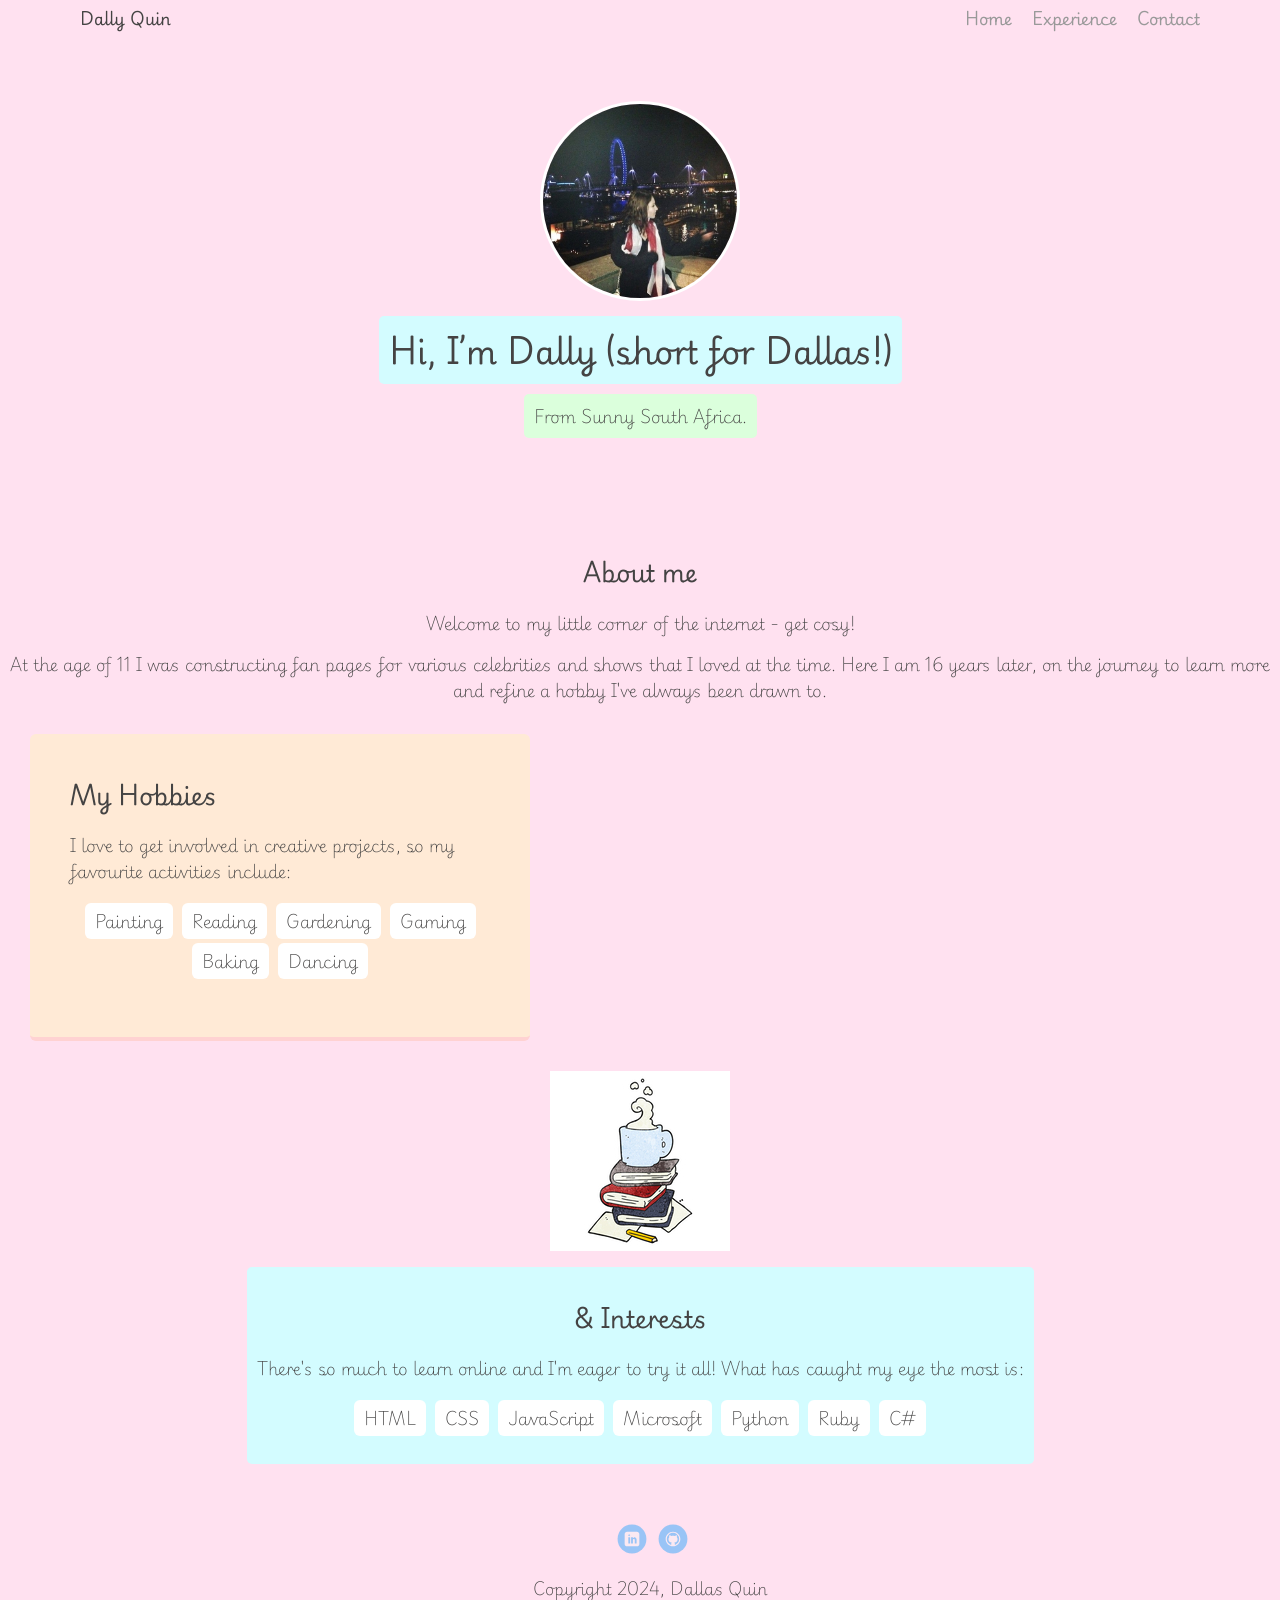
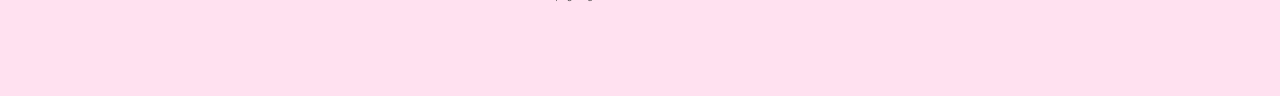
<file: index.html>
<!doctype html>
<html lang="en">
<head>
  <meta charset="utf-8">
  <title>Dally Quin's Profile</title>
  <meta name="viewport" content="width=device-width, initial-scale=1.0">
  <link rel="stylesheet" href="styles.css">
  <link rel="preconnect" href="https://fonts.googleapis.com">
    <link rel="preconnect" href="https://fonts.gstatic.com" crossorigin>
    <link href="https://fonts.googleapis.com/css2?family=Playwrite+IT+Moderna&display=swap" rel="stylesheet">
    </head>
  <body>

    <nav>
        <ul class="nav">
          <li class="name">Dally Quin</li>
          <li><a href="./index.html">Home</a></li>
          <li><a href="./experience.html">Experience</a></li>
          <li><a href="./contact.html">Contact</a></li>
        </ul>
      </nav>

    <header class="introduction">
      <img src="images/me.jpg" alt="Picture of girl with London skyline in the background" class="profile-image">
      <h1 class="tag">Hi, I’m Dally (short for Dallas!)</h1>
      <p class="tag location">From Sunny South Africa.</p>
    </header>

    <main class="section">
      <article>
        <h2>About me</h2>
        <p>Welcome to my little corner of the internet - get cosy!</p>
        <p>At the age of 11 I was constructing fan pages for various celebrities and shows that I loved at the time. Here I am 16 years later, on the journey to learn more and refine a hobby I've always been drawn to.</p>
      </article> 

      <div class="article">
        <h2>My Hobbies</h2>
        <p>I love to get involved in creative projects, so my favourite activities include:</p>
        <ul class="skills">
          <li>Painting</li>
          <li>Reading</li>
          <li>Gardening</li>
          <li>Gaming</li>
          <li>Baking</li>
          <li>Dancing</li>
        </ul>
        </div>

<aside>
  <img src="images/coffee.jpg" alt="Picture of steamy coffee on top of a stack of books" class="hobbies-image">
    <!-- Image found from: https://www.123rf.com/photo_53874394_freehand-textured-cartoon-books-and-coffee-cup.html -->
</aside>

      <div class="tag name">
        <h2>&amp; Interests</h2>
        <p>There's so much to learn online and I'm eager to try it all! What has caught my eye the most is:</p>
        <ul class="skills">
          <li>HTML</li>
          <li>CSS</li>
          <li>JavaScript</li>
          <li>Microsoft</li>
          <li>Python</li>
          <li>Ruby</li>
          <li>C#</li>
        </ul>
        </div> 

    </main>
    <footer>
      <ul>
        <li><a href="https://www.linkedin.com/in/dallas-quin-01b901161/" class="social linkedin">LinkedIn</a></li>
        <li><a href="https://github.com/dallyq" class="social github">Github</a></li>
      </ul>
      <p class="copyright">Copyright 2024, Dallas Quin</p>
    </footer>
  </body>
  </html>
</file>
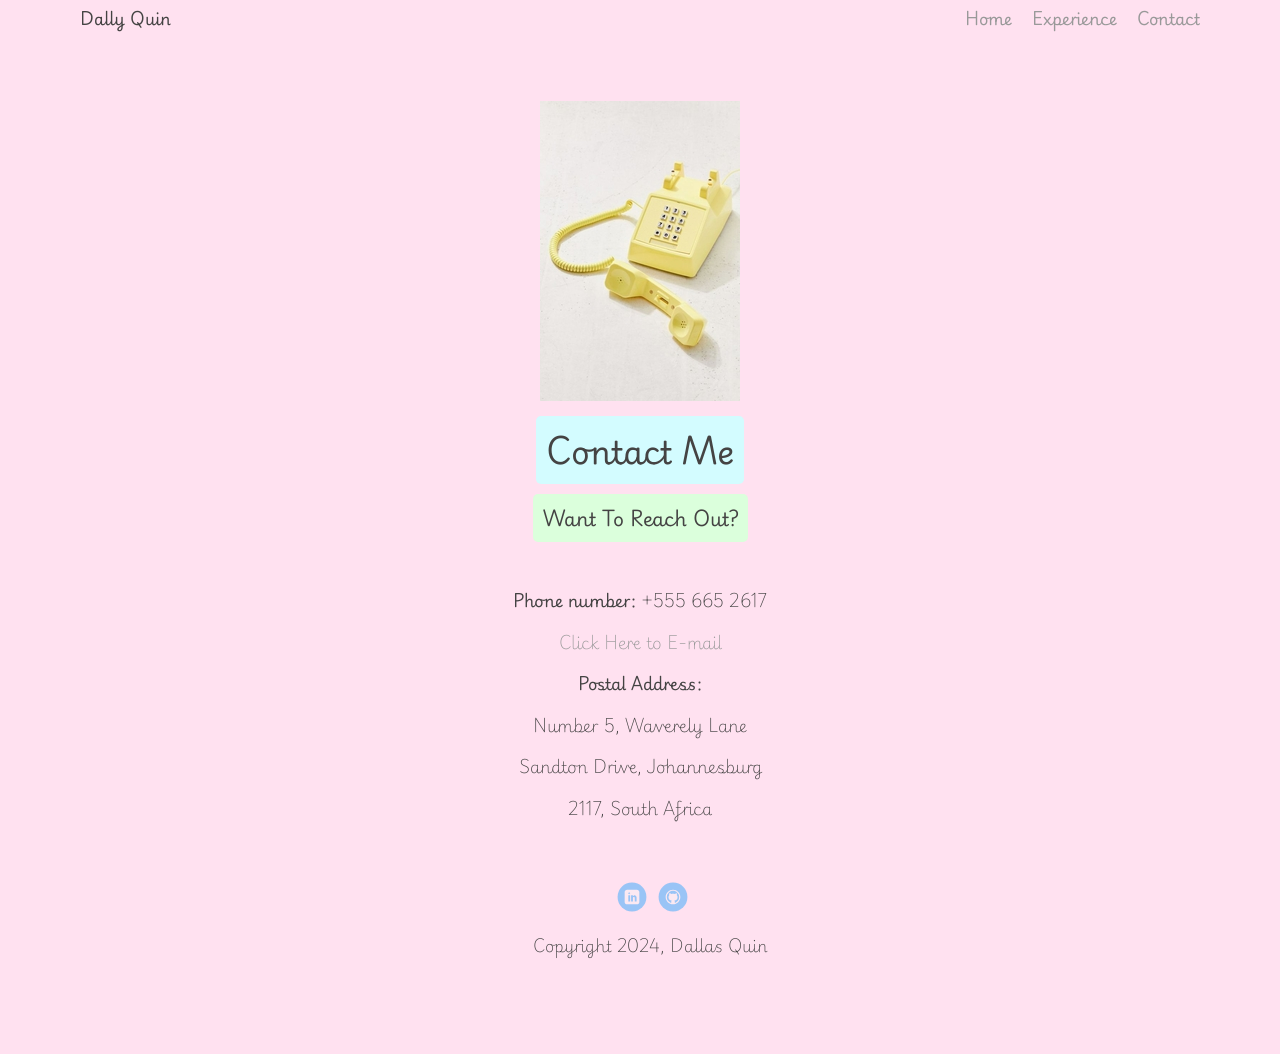
<file: contact.html>
<!doctype html>
<html lang="en">
<head>
  <meta charset="utf-8">
  <title>Dally Quin's Profile</title>
  <meta name="viewport" content="width=device-width, initial-scale=1.0">
  <link rel="stylesheet" href="styles.css">
  <link rel="preconnect" href="https://fonts.googleapis.com">
    <link rel="preconnect" href="https://fonts.gstatic.com" crossorigin>
    <link href="https://fonts.googleapis.com/css2?family=Playwrite+IT+Moderna&display=swap" rel="stylesheet">
    </head>
  <body>

    <nav>
        <ul class="nav">
          <li class="name">Dally Quin</li>
          <li><a href="./index.html">Home</a></li>
          <li><a href="./experience.html">Experience</a></li>
          <li><a href="./contact.html">Contact</a></li>
        </ul>
    </nav>

    <header class="introduction">
      <img src="images/contact.jpg" alt="An unhooked pastel yellow vintage telephone" class="contact-image">
      <!-- Image found from Urban Outfitters: https://www.urbanoutfitters.com/shop/hybrid/wild-wolf-2500-phone?epik=dj0yJnU9X09TZ2hhU3U5cEZCVWFKWFFZZUtGclRUMDBOSTB0REUmcD0wJm49VjBWaWZRb0JiMGpFc0VScGpvNTlhQSZ0PUFBQUFBR2FJNzd3 -->
       <h1 class="tag">Contact Me</h1>
      <h3 class="tag location">Want To Reach Out?</h3>
    </header>

    <main class="card">
      <article>
        <p><b>Phone number:</b> +555 665 2617</p>
        <p><a href="mailto:dallyquin8@gmail.com">Click Here to E-mail</a></p>
        <p><b>Postal Address:</b></p>
        <p>Number 5, Waverely Lane</p>
        <p>Sandton Drive, Johannesburg</p>
        <p>2117, South Africa</p>
      </article> 
    </main>
    
    <footer>
      <ul>
        <li><a href="https://www.linkedin.com/in/dallas-quin-01b901161/" class="social linkedin">LinkedIn</a></li>
        <li><a href="https://github.com/dallyq" class="social github">Github</a></li>
      </ul>
      <p class="copyright">Copyright 2024, Dallas Quin</p>
    </footer>
  </body>
  </html>
</file>
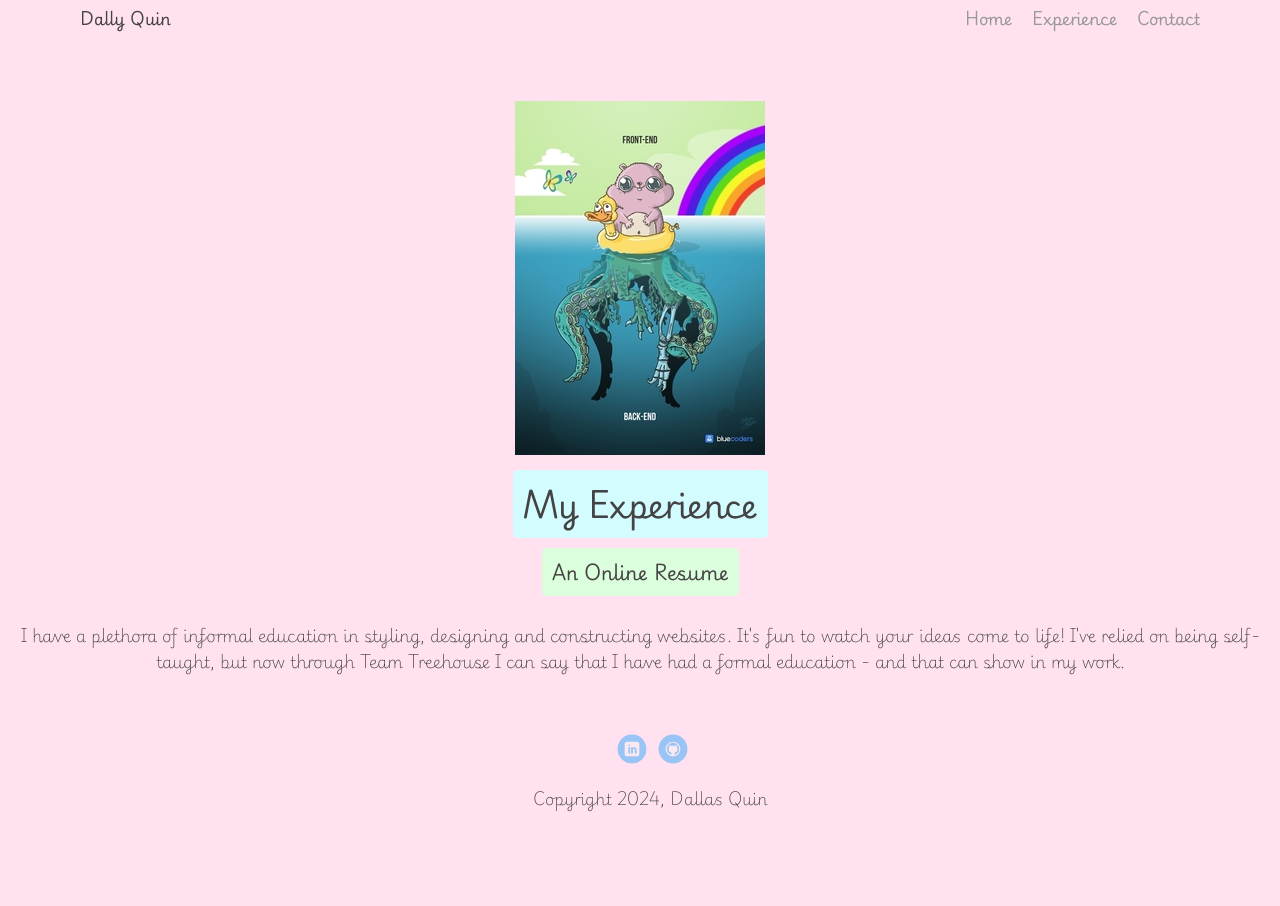
<file: experience.html>
<!doctype html>
<html lang="en">
<head>
  <meta charset="utf-8">
  <title>Dally Quin's Profile</title>
  <meta name="viewport" content="width=device-width, initial-scale=1.0">
  <link rel="stylesheet" href="styles.css">
  <link rel="preconnect" href="https://fonts.googleapis.com">
    <link rel="preconnect" href="https://fonts.gstatic.com" crossorigin>
    <link href="https://fonts.googleapis.com/css2?family=Playwrite+IT+Moderna&display=swap" rel="stylesheet">
    </head>
  <body>

    <nav>
        <ul class="nav">
          <li class="name">Dally Quin</li>
          <li><a href="./index.html">Home</a></li>
          <li><a href="./experience.html">Experience</a></li>
          <li><a href="./contact.html">Contact</a></li>
        </ul>
      </nav>

    <header>
      <img src="images/experience.jpg" alt="Animated image of a creature in water representing front-end and back-end web" class="experience-image">
      <!-- Image found from Reddit: https://www.reddit.com/r/ProgrammerHumor/comments/7zfgwg/frontend_vs_backend/-->
      <h1 class="tag">My Experience</h1>
      <h3 class="tag location">An Online Resume</h3>
    </header>

    <article>
      <p>I have a plethora of informal education in styling, designing and constructing websites. It's fun to watch your ideas come to life! I've relied on being self-taught, but now through Team Treehouse I can say that I have had a formal education - and that can show in my work.</p>
    </article> 

    <footer>
      <ul>
        <li><a href="https://www.linkedin.com/in/dallas-quin-01b901161/" class="social linkedin">LinkedIn</a></li>
        <li><a href="https://github.com/dallyq" class="social github">Github</a></li>
      </ul>
      <p class="copyright">Copyright 2024, Dallas Quin</p>
    </footer>
  </body>
  </html>
</file>
<file: styles.css>
/* Global Layout Set-up */
* { 
  box-sizing: border-box;
}
  
body {
  margin: 0;
  padding: 0;
  text-align: center;
  font-family: "Playwrite IT Moderna", cursive;
  font-weight: 144;
  font-style: normal;
  color: rgb(68, 67, 67);
  background: url('images/background.jpg');
}
/* Link Styles */
  
a {
  text-decoration: none;
  color: #999;
}
a:hover {
  color: rgb(230, 162, 207);
}

/* Section Styles */

.main-nav {
  width: 100%;
  background: grey;
  min-height: 30px;
  padding: 10px;
  position: fixed;
  text-align: center;
}
.nav {
  display: flex;
  justify-content: space-around;
  font-weight: 700;
  list-style-type: none;
  margin: 0 auto;
  padding: 0;
}

.nav .name {
    display: block;
    margin-right: auto;
    color: rgb(68, 67, 67);
}
.nav li {
  padding: 5px 10px 10px 10px;
}
.nav a {
  transition: all .5s;
}
.nav a:hover {
  color: rgb(230, 162, 207)
}

header {
  text-align: center;
  background: url('images/background.jpg');
  background-size: cover;
  overflow: hidden;
  padding-top: 60px;
}
header {
  line-height: 1.5;
}
header .profile-image {
  width: 200px;
  height: 200px;
  border-radius: 50%;
  border: 3px solid white;
  transition: all .10s;
}
header .profile-image:hover {
  transform: scale(1.2) rotate(5deg);
}
.tag {
  background-color: #d3fcff;
  color: rgb(68, 67, 67);
  padding: 10px;
  border-radius: 5px;
  display: table;
  margin: 10px auto;
} 
.location {
  background-color: #dbffdc;
  color: rgb(68, 67, 67);
}
.article {
  margin: 30px;
  padding: 20px 40px 40px;
  max-width: 500px;
  text-align: left;
  background: #ffead6;
  border-bottom: 4px solid #ffd2d2;
  border-radius: 6px;
  transition: all .5s;
}
.card:hover {
  border-color: #ff99ff;
}

ul.skills {
  padding: 0;
  text-align: center;
}

.skills li {
  border-radius: 6px;
  display: inline-block;
  background: white;
  color: rgb(68, 67, 67);
  padding: 5px 10px;
  margin: 2px;
}

.skills li:nth-child(odd) {
  background: white;
}

footer {
  width: 100%;
  min-height: 30px;
  padding: 20px 0 40px 20px;
}

footer .copyright {
  top: -8px;
  font-size: .75em;
}

footer ul {
  list-style-type: none;
  margin: 0;
  padding: 0;
}

footer ul li {
  display: inline-block;
}

a.social {
  display: inline-block;
  text-indent: -9999px;
  margin-left: 5px;
  width: 30px;
  height: 30px;
  background-size: 30px 30px;
  opacity: .4;
  transition: all .5s;
}

a.linkedin {
  background-image: url(images/linkedin.svg);
}
a.github {
  background-image: url(images/github.svg);
}
a.social:hover {
  opacity: 1;
}
.clearfix {
  clear: both;
}

/* Styles for larger screens */
@media screen and (min-width: 720px) {
  
  .flex {
      display: -ms-flexbox;      /* TWEENER - IE 10 */
      display: flex; 
      max-width: 1200px;
      -ms-flex-pack: distribute;
      justify-content: space-around;
      margin: 0 auto;
  }

  header {
    min-height: 470px;
  }

  .nav {
    max-width: 1200px;
    padding: 0 30px;
  }


  main {
    padding-top: 20px;
  }

  main p {
    line-height: 1.6em;
  }

  footer {
    font-size: 1.3em;
    max-width: 1200px;
    margin: 40px auto;
  }

}
</file>
